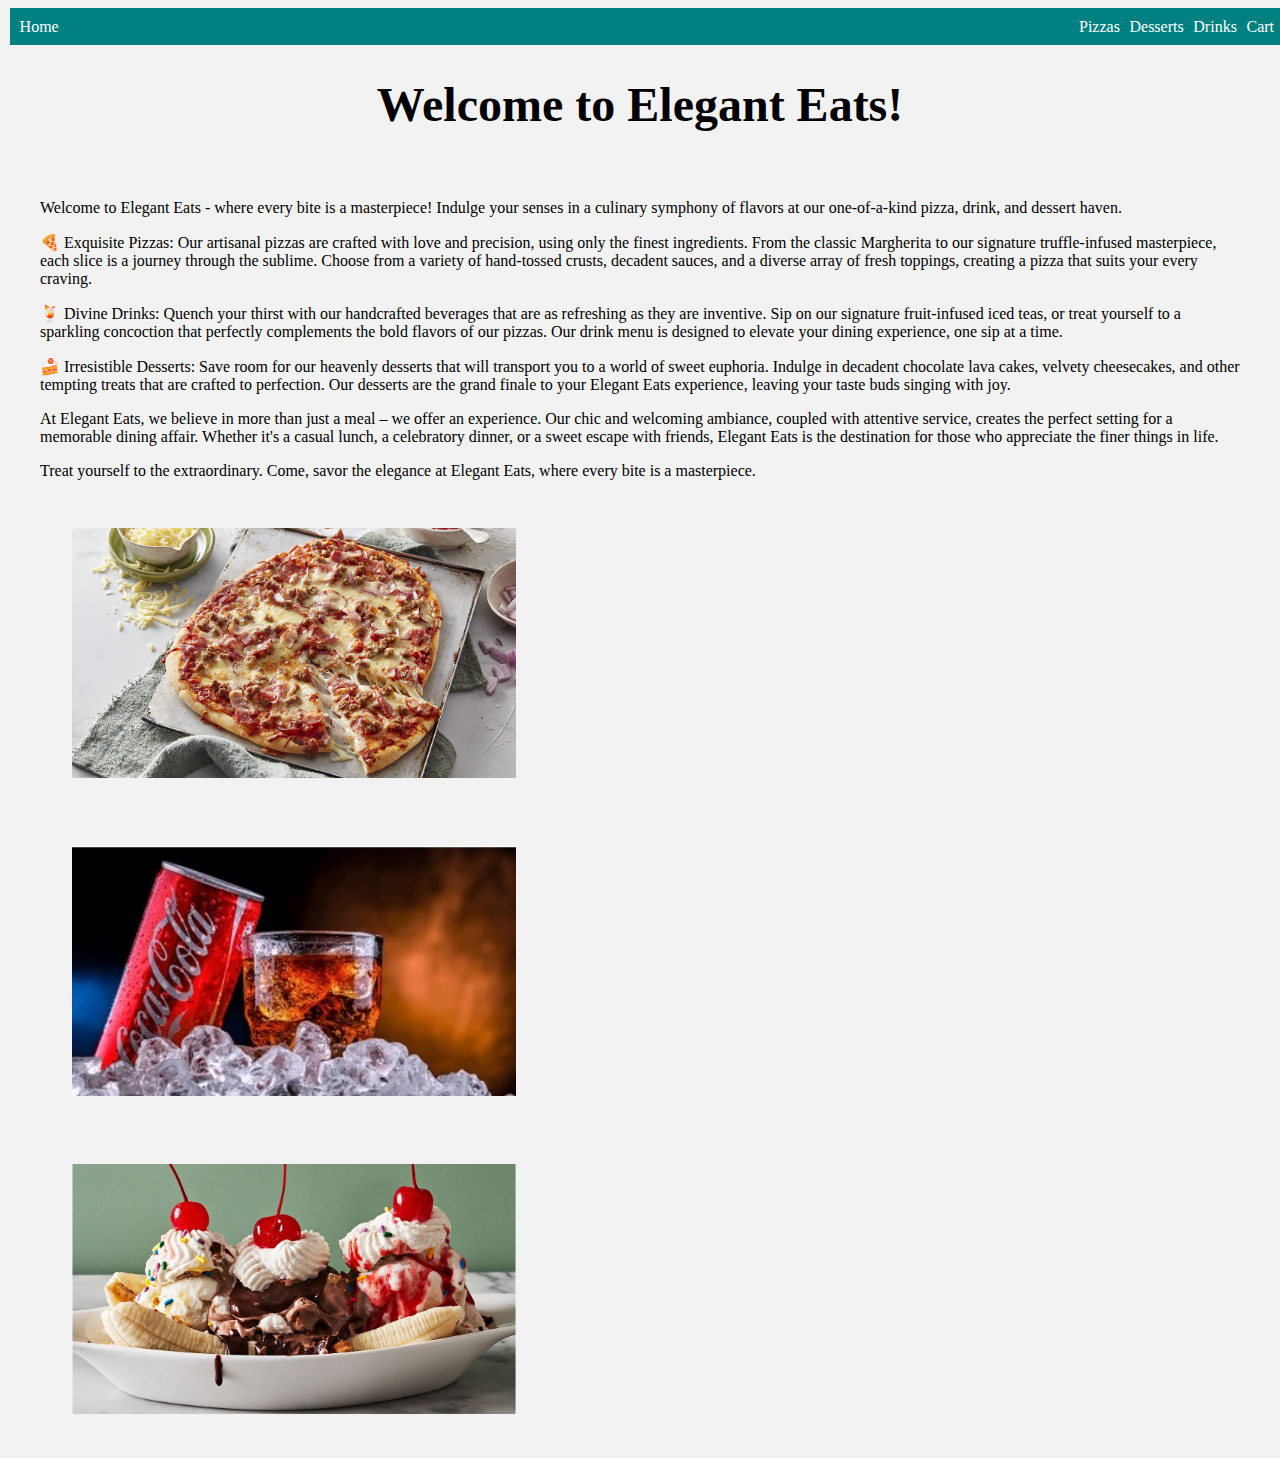
<file: index.html>
<!DOCTYPE html>
<head>
	<title>Elegant Eats</title>
	<link href="https://cdn.jsdelivr.net/npm/bootstrap@5.0.2/dist/css/bootstrap.min.css" rel="stylesheet" integrity="sha384-EVSTQN3/azprG1Anm3QDgpJLIm9Nao0Yz1ztcQTwFspd3yD65VohhpuuCOmLASjC" crossorigin="anonymous">	<link rel="stylesheet" href="Restaurant CSS.css">
	<link rel="stylesheet" href="Restaurant CSS.css">
	
</head>
<body>
	<div class="navbar">
		<a class="split">Home</a>
		<a href="Restaurant Website - Cart.html">Cart</a>
		<a href="Restaurant Website - Drinks.html">Drinks</a>
		<a href="Restaurant Website - Desserts.html">Desserts</a>
		<a href="Restaurant Website - Pizzas.html">Pizzas</a>
	</div>
	<div class="main">
	<h1>Welcome to Elegant Eats!</h1>
	<!--<img src="pizza shop.jpg" alt="Image of pizza shop">-->
		<br>
		<p>Welcome to Elegant Eats - where every bite is a masterpiece! Indulge your senses in a culinary symphony of flavors at our one-of-a-kind pizza, drink, and dessert haven.</p>
		
		<p>🍕 Exquisite Pizzas: Our artisanal pizzas are crafted with love and precision, using only the finest ingredients. From the classic Margherita to our signature truffle-infused masterpiece, each slice is a journey through the sublime. Choose from a variety of hand-tossed crusts, decadent sauces, and a diverse array of fresh toppings, creating a pizza that suits your every craving.</p>

		<p>🍹 Divine Drinks: Quench your thirst with our handcrafted beverages that are as refreshing as they are inventive. Sip on our signature fruit-infused iced teas, or treat yourself to a sparkling concoction that perfectly complements the bold flavors of our pizzas. Our drink menu is designed to elevate your dining experience, one sip at a time.</p>

		<p>🍰 Irresistible Desserts: Save room for our heavenly desserts that will transport you to a world of sweet euphoria. Indulge in decadent chocolate lava cakes, velvety cheesecakes, and other tempting treats that are crafted to perfection. Our desserts are the grand finale to your Elegant Eats experience, leaving your taste buds singing with joy.</p>

		<p>At Elegant Eats, we believe in more than just a meal – we offer an experience. Our chic and welcoming ambiance, coupled with attentive service, creates the perfect setting for a memorable dining affair. Whether it's a casual lunch, a celebratory dinner, or a sweet escape with friends, Elegant Eats is the destination for those who appreciate the finer things in life.</p>

		<p>Treat yourself to the extraordinary. Come, savor the elegance at Elegant Eats, where every bite is a masterpiece.</p>
		
		<div>
			<div class="row">
				<div class="col-4">
					<a href="Restaurant Website - Pizzas.html"><img style="margin:2em;" src="PizzaImages/meat lovers.jpg" alt="Meat Lovers" height="250px" width="444px"></a>
				</div>
				<div class="col-4">
					<a href="Restaurant Website - Drinks.html"><img style="margin:2em;" src="DrinksImages/cococola.jpg" alt="Cococola" height="250px" width="444px"></a>
				</div>
				<div class="col-4">
					<a href="Restaurant Website - Desserts.html"><img style="margin:2em;" src="BananaSplit.jpg" alt="Banana Split" height="250px" width="444px"></a>
				</div>
			</div>
		</div>
		
		
	</div>
</body>
</file>
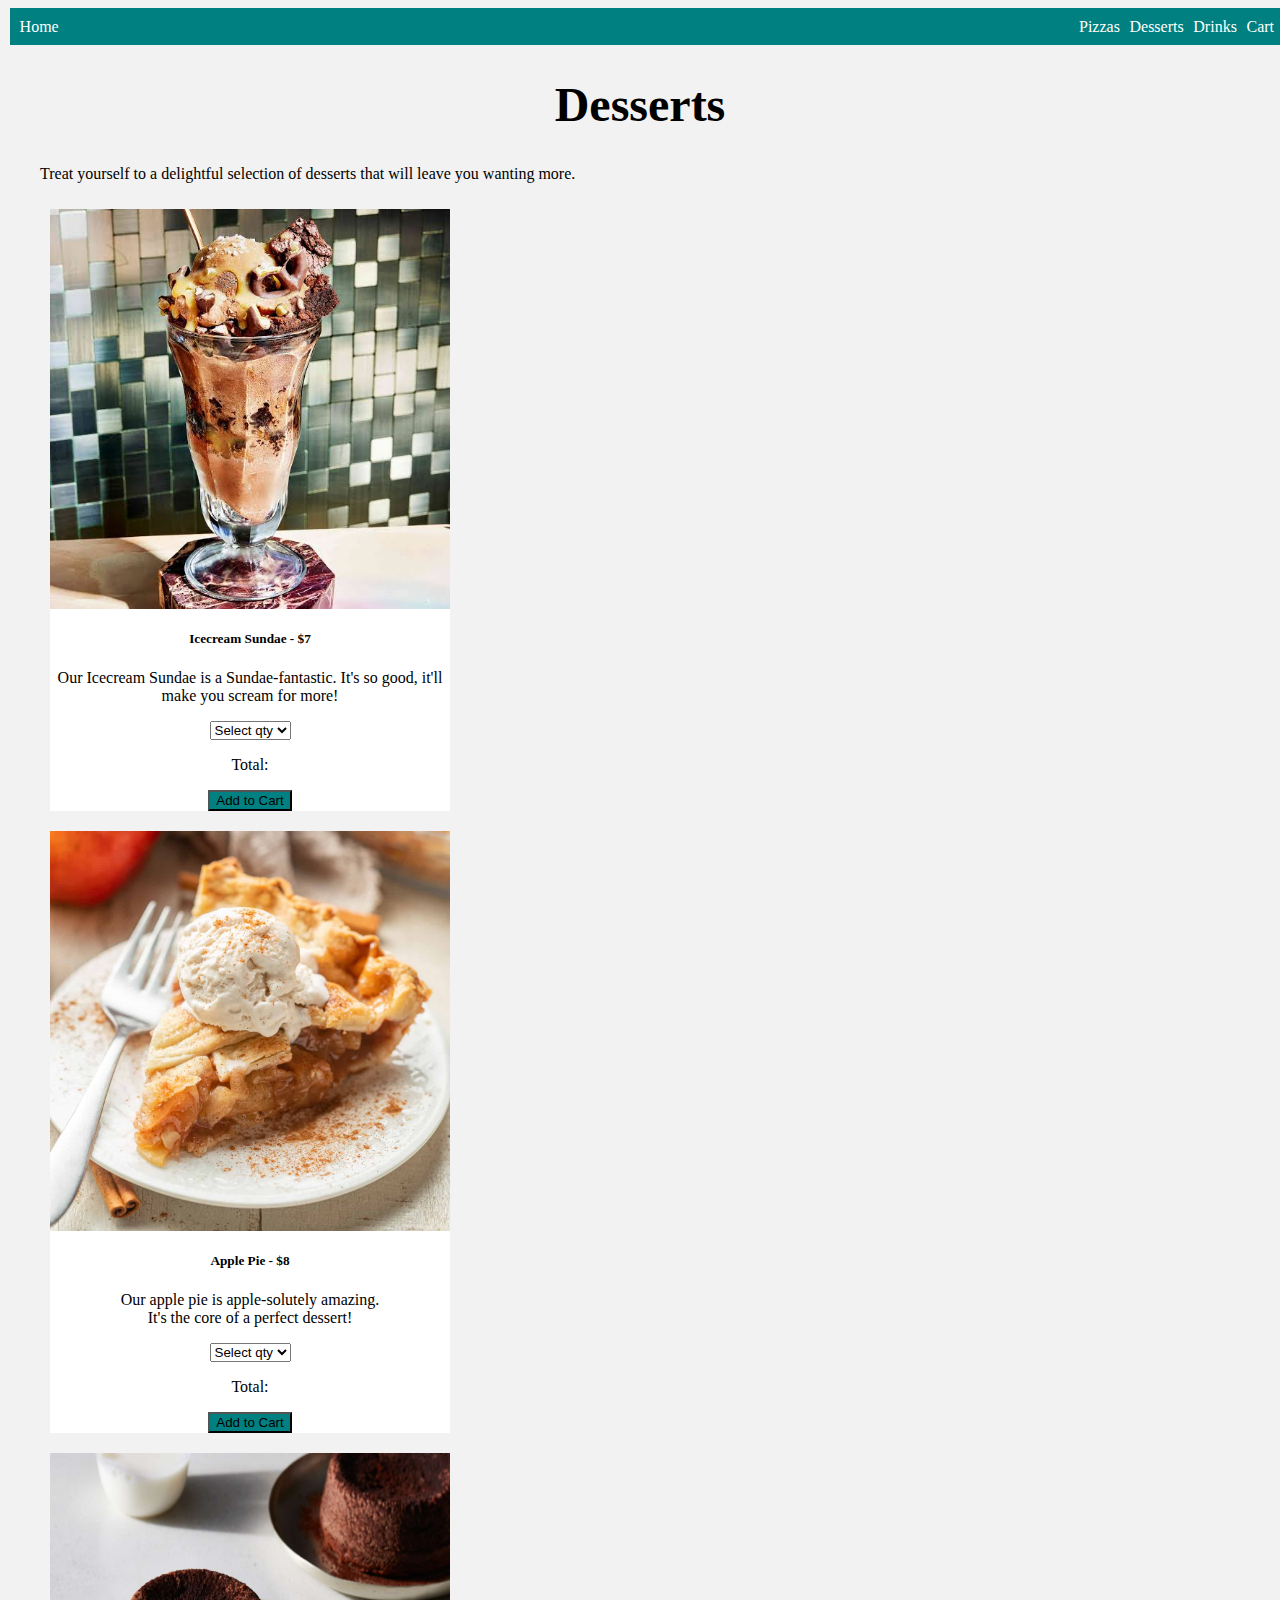
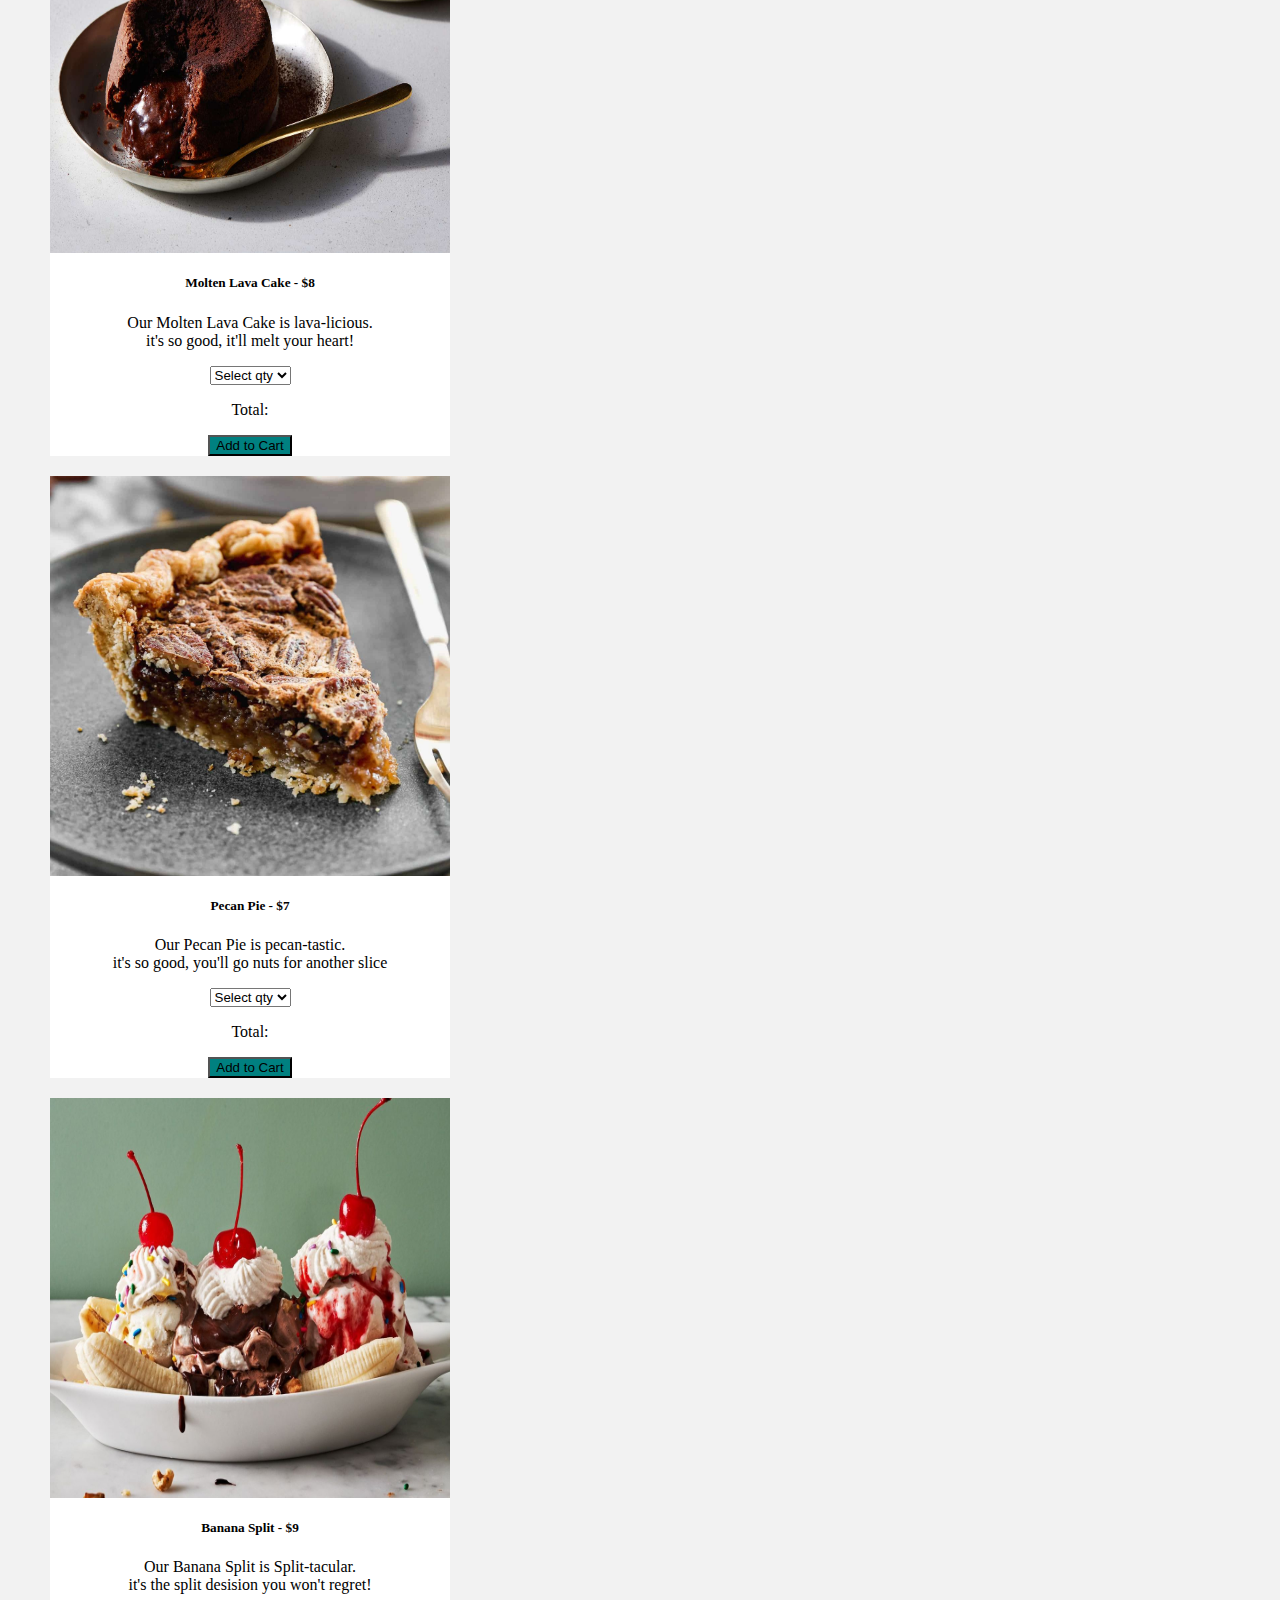
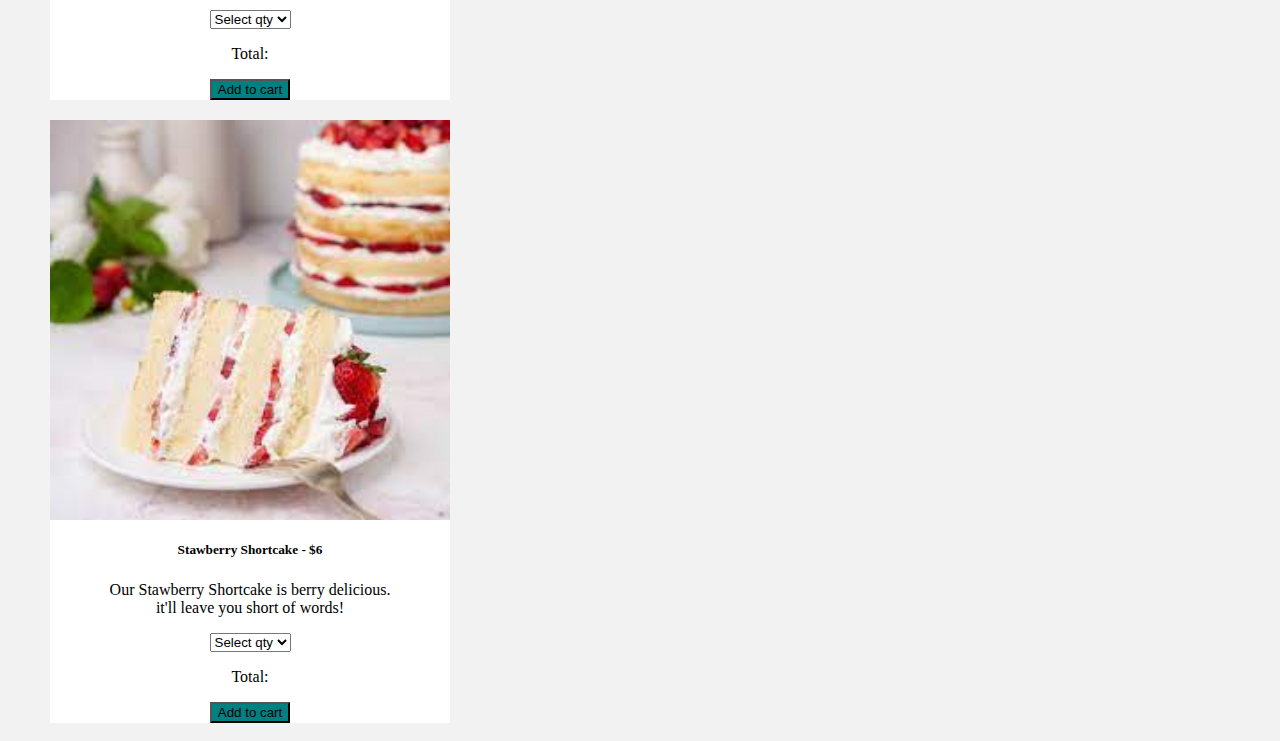
<file: Restaurant Website - Desserts.html>
<html>
<head>
  <title>Elegant Eats</title>
	<link href="https://cdn.jsdelivr.net/npm/bootstrap@5.0.2/dist/css/bootstrap.min.css" rel="stylesheet" integrity="sha384-EVSTQN3/azprG1Anm3QDgpJLIm9Nao0Yz1ztcQTwFspd3yD65VohhpuuCOmLASjC" crossorigin="anonymous">	<link rel="stylesheet" href="Restaurant CSS.css">
	<link rel="stylesheet" href="Restaurant CSS.css">
  
  <style>
    .card1 {
      display: inline-block;
      text-align: center;
      margin: 10px;
    }
	
	.card1 img {
      width: 25em;
      height: 25em;
    }

div.card1 {
background-color:white;
}

</style>

<script>
function findsundaeQty() {
  var quantity = parseInt(document.getElementById("sundaequantity").value);
  var price = 7; // Price per item

  if (quantity > 0) {
    var totalPrice = quantity * price;
    document.getElementById("sundaetotalPrice").textContent = "$" + totalPrice;
  } else {
    document.getElementById("sundaetotalPrice").textContent = "";
  }
}

function findapplepieQty() {
  var quantity = parseInt(document.getElementById("applepiequantity").value);
  var price = 8; // Price per item

  if (quantity > 0) {
    var totalPrice = quantity * price;
    document.getElementById("applepietotalPrice").textContent = "$" + totalPrice;
  } else {
    document.getElementById("applepietotalPrice").textContent = "";
  }
}

function findlavacakeQty() {
  var quantity = parseInt(document.getElementById("lavacakequantity").value);
  var price = 8; // Price per item

  if (quantity > 0) {
    var totalPrice = quantity * price;
    document.getElementById("lavacaketotalPrice").textContent = "$" + totalPrice;
  } else {
    document.getElementById("lavacaketotalPrice").textContent = "";
  }
}

function findpecanpieQty() {
  var quantity = parseInt(document.getElementById("pecanpiequantity").value);
  var price = 7; // Price per item

  if (quantity > 0) {
    var totalPrice = quantity * price;
    document.getElementById("pecanpietotalPrice").textContent = "$" + totalPrice;
  } else {
    document.getElementById("pecanpietotalPrice").textContent = "";
  }
}

function findbananasplitQty() {
  var quantity = parseInt(document.getElementById("bananaquantity").value);
  var price = 9; // Price per item

  if (quantity > 0) {
    var totalPrice = quantity * price;
    document.getElementById("bananasplittotalPrice").textContent = "$" + totalPrice;
  } else {
    document.getElementById("bananasplittotalPrice").textContent = "";
  }
}

function findstrawberryshortcakeQty() {
  var quantity = parseInt(document.getElementById("strawquantity").value);
  var price = 6; // Price per item

  if (quantity > 0) {
    var totalPrice = quantity * price;
    document.getElementById("shortcaketotalPrice").textContent = "$" + totalPrice;
  } else {
    document.getElementById("shortcaketotalPrice").textContent = "";
  }
}
</script>
</head> 
<body>

<div class="navbar">
		<a class="split" href="index.html">Home</a>
		<a href="Restaurant Website - Cart.html">Cart</a>
		<a href="Restaurant Website - Drinks.html">Drinks</a>
		<a>Desserts</a>
		<a href="Restaurant Website - Pizzas.html">Pizzas</a>
	</div>
	
<div class="main">
<h1>Desserts</h1>
<p>Treat yourself to a delightful selection of desserts that will leave you wanting more.</p>
	
<div class="row">
	<div class="col-4">
		<div class="card1" style="width: 25rem;">
		  <img src="DessertImages/icecreamsundae.jpg" class="card-img-top" alt="Sundae">
		  <div class="card-body">
			<h5 class="card-title">Icecream Sundae - $7</h5>
			<p class="card-text">Our Icecream Sundae is a Sundae-fantastic. It's so good, it'll make you scream for more!</p>
		  <select id="sundaequantity" onchange="findsundaeQty()"> 
			<option value="0">Select qty</option>
			<option value="1">1</option>
			<option value="2">2</option>
			<option value="3">3</option>
			<option value="4">4</option>
			<option value="5">5</option>
			<option value="6">6</option>
			<option value="7">7</option>
			<option value="8">8</option>
			<option value="9">9</option>
			<option value="10">10</option>
			<option value="11">11</option>
			<option value="12">12</option>
			<option value="13">13</option>
			<option value="14">14</option>
			<option value="15">15</option>
		  </select>
		  <p>Total: <span id="sundaetotalPrice"></span></p> 
		  <button type="button" class="btn btn-primary" onclick="addToCart()">Add to Cart</button>
		  </div>
		</div> 
	</div> 
	
	<div class="col-4">
		<div class="card1" style="width: 25rem">
		  <img src="DessertImages/aplpie.jpg" class="card-img-top" alt="Apple Pie">
		  <div class="card-body">
			<h5 class="card-title">Apple Pie - $8</h5>
			<p class="card-text">Our apple pie is apple-solutely amazing.</br>It's the core of a perfect dessert!</p>
		  <select id="applepiequantity" onchange="findapplepieQty()"> 
			<option value="0">Select qty</option>
			<option value="1">1</option>
			<option value="2">2</option>
			<option value="3">3</option>
			<option value="4">4</option>
			<option value="5">5</option>
			<option value="6">6</option>
			<option value="7">7</option>
			<option value="8">8</option>
			<option value="9">9</option>
			<option value="10">10</option>
			<option value="11">11</option>
			<option value="12">12</option>
			<option value="13">13</option>
			<option value="14">14</option>
			<option value="15">15</option>
		  </select>
		  <p>Total: <span id="applepietotalPrice"></span></p> 
		  <button type="button" class="btn btn-primary" onclick="addToCart()">Add to Cart</button>
		  </div>
		</div> 
	</div>

	<div class="col-4">
		<div class="card1" style="width: 25rem;">
		  <img src="DessertImages/cake.jpg" class="card-img-top" alt="Lava Cake">
		  <div class="card-body">
			<h5 class="card-title">Molten Lava Cake - $8</h5>
			<p class="card-text">Our Molten Lava Cake is lava-licious.  </br>  it's so good, it'll melt your heart!</p>
		  <select id="lavacakequantity" onchange="findlavacakeQty()"> 
			<option value="0">Select qty</option>
			<option value="1">1</option>
			<option value="2">2</option>
			<option value="3">3</option>
			<option value="4">4</option>
			<option value="5">5</option>
			<option value="6">6</option>
			<option value="7">7</option>
			<option value="8">8</option>
			<option value="9">9</option>
			<option value="10">10</option>
			<option value="11">11</option>
			<option value="12">12</option>
			<option value="13">13</option>
			<option value="14">14</option>
			<option value="15">15</option>
		  </select>
		  <p>Total: <span id="lavacaketotalPrice"></span></p> 
		  <button type="button" class="btn btn-primary" onclick="addToCart()">Add to Cart</button>
		  </div>
		</div> 
		</div>
	</div>


<div class="row">
	<div class="col-4">
		<div class="card1" style="width: 25rem;">
		  <img src="DessertImages/piepecan.jpg" class="card-img-top" alt="Pecan Pie">
		  <div class="card-body">
			<h5 class="card-title">Pecan Pie - $7</h5>
			<p class="card-text">Our Pecan Pie is pecan-tastic.</br>it's so good, you'll go nuts for another slice</p>
		  <select id="pecanpiequantity" onchange="findpecanpieQty()">
			<option value="0">Select qty</option>
			<option value="1">1</option>
			<option value="2">2</option>
			<option value="3">3</option>
			<option value="4">4</option>
			<option value="5">5</option>
			<option value="6">6</option>
			<option value="7">7</option>
			<option value="8">8</option>
			<option value="9">9</option>
			<option value="10">10</option>
			<option value="11">11</option>
			<option value="12">12</option>
			<option value="13">13</option>
			<option value="14">14</option>
			<option value="15">15</option>
		  </select> 
		  <p>Total: <span id="pecanpietotalPrice"></span></p>
		  <button type="button" class="btn btn-primary" onclick="addToCart()">Add to Cart</button>
		  </div>
		</div> 
	</div> 

	<div class="col-4">
		<div class="card1" style="width: 25rem;">
		  <img src="DessertImages/BananaSplit.jpg" class="card-img-top" alt="Banana Split">
		  <div class="card-body">
			<h5 class="card-title">Banana Split - $9</h5>
			<p class="card-text">Our Banana Split is Split-tacular.  </br>  it's the split desision you won't regret!</p>
		  <select id="bananaquantity" onchange="findbananasplitQty()">
			<option value="0">Select qty</option>  
			<option value="1">1</option>
			<option value="2">2</option>
			<option value="3">3</option>
			<option value="4">4</option>
			<option value="5">5</option>
			<option value="6">6</option>
			<option value="7">7</option>
			<option value="8">8</option>
			<option value="9">9</option>
			<option value="10">10</option>
			<option value="11">11</option>
			<option value="12">12</option>
			<option value="13">13</option>
			<option value="14">14</option>
			<option value="15">15</option>
		  </select>
		  <p>Total: <span id="bananasplittotalPrice"></span></p> 
		  <button type="button" class="btn btn-primary" onclick="addToCart()">Add to cart</button>
		  </div>
		</div> 
	</div> 
	
	<div class="col-4">
		<div class="card1" style="width: 25rem;">
		  <img src="DessertImages/StrawberryShortcake.jpg" class="card-img-top" alt="Stawberry Shortcake">
		  <div class="card-body">
			<h5 class="card-title">Stawberry Shortcake - $6</h5>
			<p class="card-text">Our Stawberry Shortcake is berry delicious.</br>it'll leave you short of words!</p>
		  <select id="strawquantity" onchange="findstrawberryshortcakeQty()">
			<option value="0">Select qty</option>
			<option value="1">1</option>
			<option value="2">2</option>
			<option value="3">3</option>
			<option value="4">4</option>
			<option value="5">5</option>
			<option value="6">6</option>
			<option value="7">7</option>
			<option value="8">8</option>
			<option value="9">9</option>
			<option value="10">10</option>
			<option value="11">11</option>
			<option value="12">12</option>
			<option value="13">13</option>
			<option value="14">14</option>
			<option value="15">15</option>
		  </select>
		  <p>Total: <span id="shortcaketotalPrice"></span></p> 
		  <button type="button" class="btn btn-primary" onclick="addToCart()">Add to cart</button>
		  </div>
		</div>
	</div>
</div>

</div>
</html>
</file>
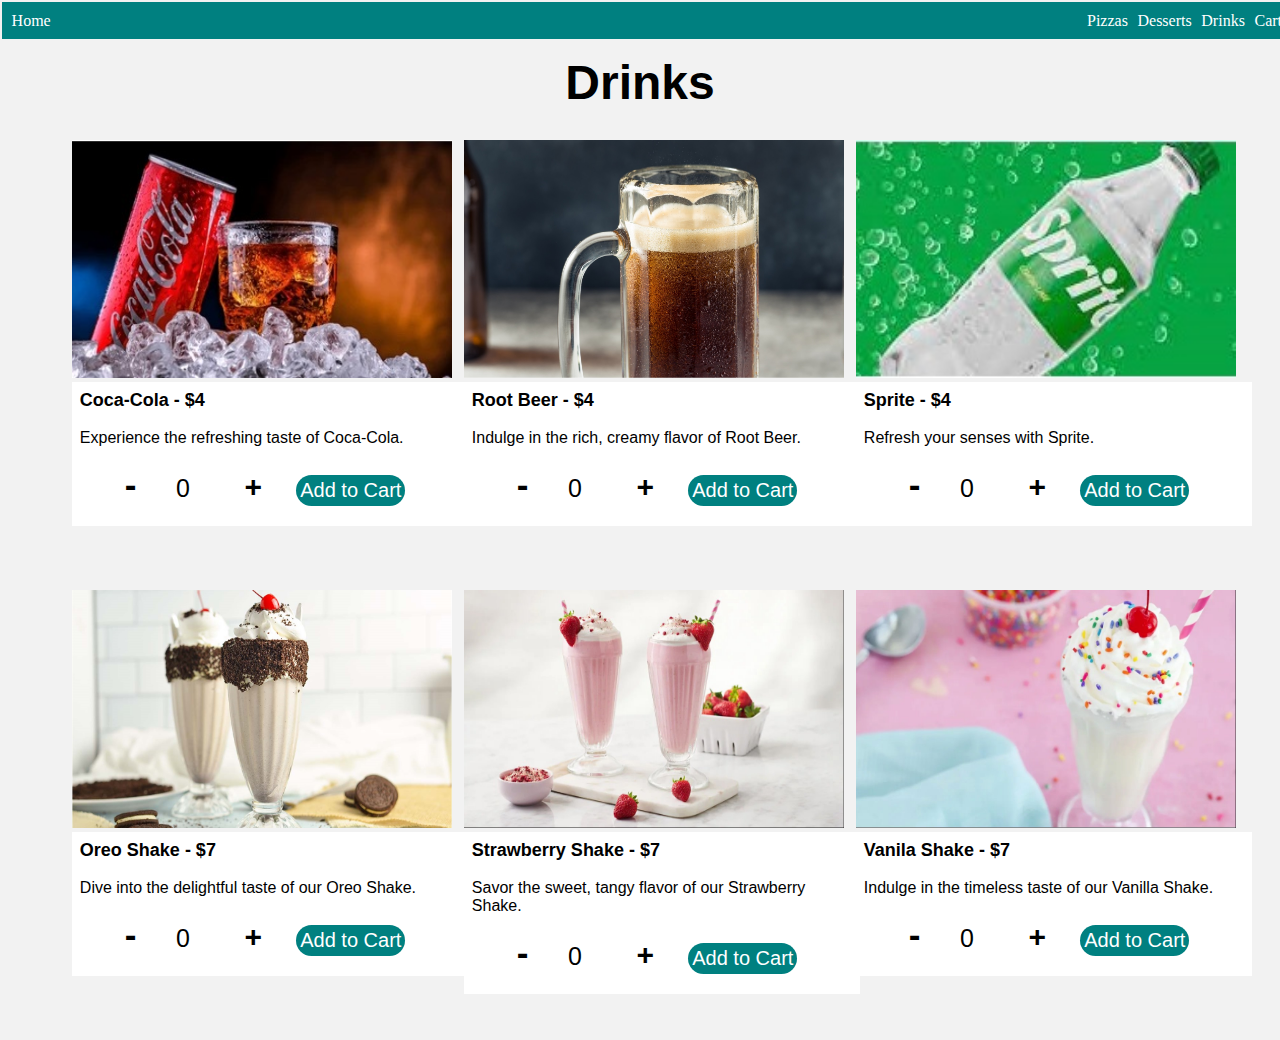
<file: Restaurant Website - Drinks.html>
<!DOCTYPE html>
<head>
	<script src="js.js"></script>
	<title>Elegant Eats</title>
		<link href="https://cdn.jsdelivr.net/npm/bootstrap@5.0.2/dist/css/bootstrap.min.css" rel="stylesheet" integrity="sha384-EVSTQN3/azprG1Anm3QDgpJLIm9Nao0Yz1ztcQTwFspd3yD65VohhpuuCOmLASjC" crossorigin="anonymous">
	<link rel="stylesheet" href="Restaurant CSS.css">
	
	<style>	
	*{
		list-style: none;
		padding: 0%;
		text-decoration: none;
		margin: 0px;
		font-family: 'Poppins', sans-serif;
	}

	h3
	{
		display: inline-block;
	}

	.grid-container
	{
		display: grid;
		grid-template-columns: 1fr 1fr 1fr;
		grid-template-rows: 450px 350px;
		margin-top: 30px;
		margin-left: 40px;
		
	}

	.discription
	{
		width: 380px;
		padding: 2%;
		padding-bottom:20px ;
	}

	.bg
	{
		background-color:white ;
	}

	div p b
	{
		font-size: large;		
	}

	.box
	{
		border: 0;
		font-size: 20px;
		width: 19px;
		margin-left: 35px;
	}
	.cart_box
	{
		border: 0cap;
		font-size: 20px;
		margin-left: 30px;
		padding: 1%;
		background-color: teal;
		border-radius: 16px;
		color: white;
	}


	.box_function
	{
		font-size: 20px;
		color: black;
		font-weight: 100;
		border: 0px;
		margin-left: 1.5em;
		transition-duration: 0.4s;
	}

	.grid-container .card1
	{
		position: relative;
	}

	#decrement:hover, #increment:hover
	{
		background-color: teal;
		color: white;
		padding: 1%;
	} 

	.nothing
	{
		height: 100px;
		width: 100px;
		
	}
	#customAlert
	{	
		top: 70px;
		border-radius: 16px;;
	}
	#button
	{
		border: none;
		
		font-size: large;
	}
	
	</style>
	
</head>
<body>
	<div class="navbar">
		<a class="split" href="index.html">Home</a>
		<a href="Restaurant Website - Cart.html">Cart</a>
		<a>Drinks</a>
		<a href="Restaurant Website - Desserts.html">Desserts</a>
		<a href="Restaurant Website - Pizzas.html">Pizzas</a>
	</div>

	<div id="customAlert" style="display: none; position: relative; width: 1000px; height: 45px; background-color: #20c997; text-align: center; top: 50px; left: 700px; transform: translate(-50%, -50%); padding-top: 6px;
	padding-bottom: 65px; ">
		<p style="padding: 1%; font-size: 30px;" id="alertMessage">This is a custom alert.</p>
	  </div>

	<div class="main">
	<h1 id="heading">Drinks</h1>
	
		<div class="grid-container">
			<div class="card1"><img src="DrinksImages/cococola.jpg" height="238px" width="380px" alt="">
			<p class="discription bg"><b>Coca-Cola - $4</b><br><br> Experience the refreshing taste of Coca-Cola.<br>
				<br> 
				<button onclick="decrementValue('quantity1')" class="bg box_function" id="decrement" style="font-size:30px;"><h3>-</h3></button>
				<input class="bg box" type="text" id="quantity1" value="0" style="font-size:25px;">
				<button onclick="incrementValue('quantity1')" class="bg box_function" id="increment" style="font-size: 30px;"><h4>+</h4></button>
				<button onclick="addToCart('quantity1')" class="bg cart_box">Add to Cart</button></p></div>

			<div class="card1"><img src="DrinksImages/rootbeer.jpg" height="238px" width="380px" alt="">
				<p class="discription bg"><b>Root Beer - $4</b><br><br>Indulge in the rich, creamy flavor of Root Beer. <br> <br>
					<button onclick="decrementValue('quantity2')" class="bg box_function" id="decrement" style="font-size:30px;"><h3>-</h3></button>
					<input class="bg box" type="text" id="quantity2" value="0" style="font-size:25px;">
					<button onclick="incrementValue('quantity2')" class="bg box_function" id="increment" style="font-size:30px;"><h4>+</h4></button>
					<button onclick="addToCart('quantity2')" class="bg cart_box">Add to Cart</button></p></div>

			<div class="card1"><img src="DrinksImages/sprite.jpg" height="238px" width="380px" alt="">
				<p class="discription bg"><b>Sprite - $4</b><br><br>Refresh your senses with Sprite.<br> <br>
					<button onclick="decrementValue('quantity3')" class="bg box_function" id="decrement" style="font-size:30px;"><h3>-</h3></button>
					<input class="bg box" type="text" id="quantity3" value="0" style="font-size:25px;">
					<button onclick="incrementValue('quantity3')" class="bg box_function" id="increment" style="font-size:30px;"><h4>+</h4></button>
					<button onclick="addToCart('quantity3')" class="bg cart_box">Add to Cart</button></p></div>

			<div class="card1"><img src="DrinksImages/oreo.jpg" height="238px" width="380px" alt="">
				<p class="discription bg"><b>Oreo Shake - $7</b><br><br>Dive into the delightful taste of our Oreo Shake.<br> <br>
					<button onclick="decrementValue('quantity4')" class="bg box_function" id="decrement" style="font-size:30px;"><h3>-</h3></button>
					<input class="bg box" type="text" id="quantity4" value="0" style="font-size:25px;">
					<button onclick="incrementValue('quantity4')" class="bg box_function" id="increment" style="font-size:30px;"><h4>+</h4></button>
					<button onclick="addToCart('quantity4')" class="bg cart_box">Add to Cart</button></p>
					</div>

			<div class="card1"><img src="DrinksImages/strawberry.jpg" height="238px" width="380px" alt="">
				<p class="discription bg"><b>Strawberry Shake - $7</b><br><br>Savor the sweet, tangy flavor of our Strawberry Shake.<br> <br>
					<button onclick="decrementValue('quantity5')" class="bg box_function" id="decrement" style="font-size:30px;"><h3>-</h3></button>
					<input class="bg box" type="text" id="quantity5" value="0" style="font-size:25px;">
					<button onclick="incrementValue('quantity5')" class="bg box_function" id="increment" style="font-size:30px;"><h4>+</h4></button>
					<button onclick="addToCart('quantity5')" class="bg cart_box">Add to Cart</button></p>
					</div>

			<div class="card1"><img src="DrinksImages/vanilla.jpg" height="238px" width="380px" alt="">
				<p class="discription bg"><b>Vanila Shake - $7</b><br><br>Indulge in the timeless taste of our Vanilla Shake.<br> <br>
					<button onclick="decrementValue('quantity6')" class="bg box_function" id="decrement" style="font-size:30px;"><h3>-</h3></button>
					<input class="bg box" type="text" id="quantity6" value="0" style="font-size:25px;">
					<button onclick="incrementValue('quantity6')" class="bg box_function" id="increment" style="font-size:30px;"><h4>+</h4></button>
					<button onclick="addToCart('quantity6')" class="bg cart_box">Add to Cart</button></p></div>
					<div class="nothing"></div>
		</div>
	</div>
</body>
</file>
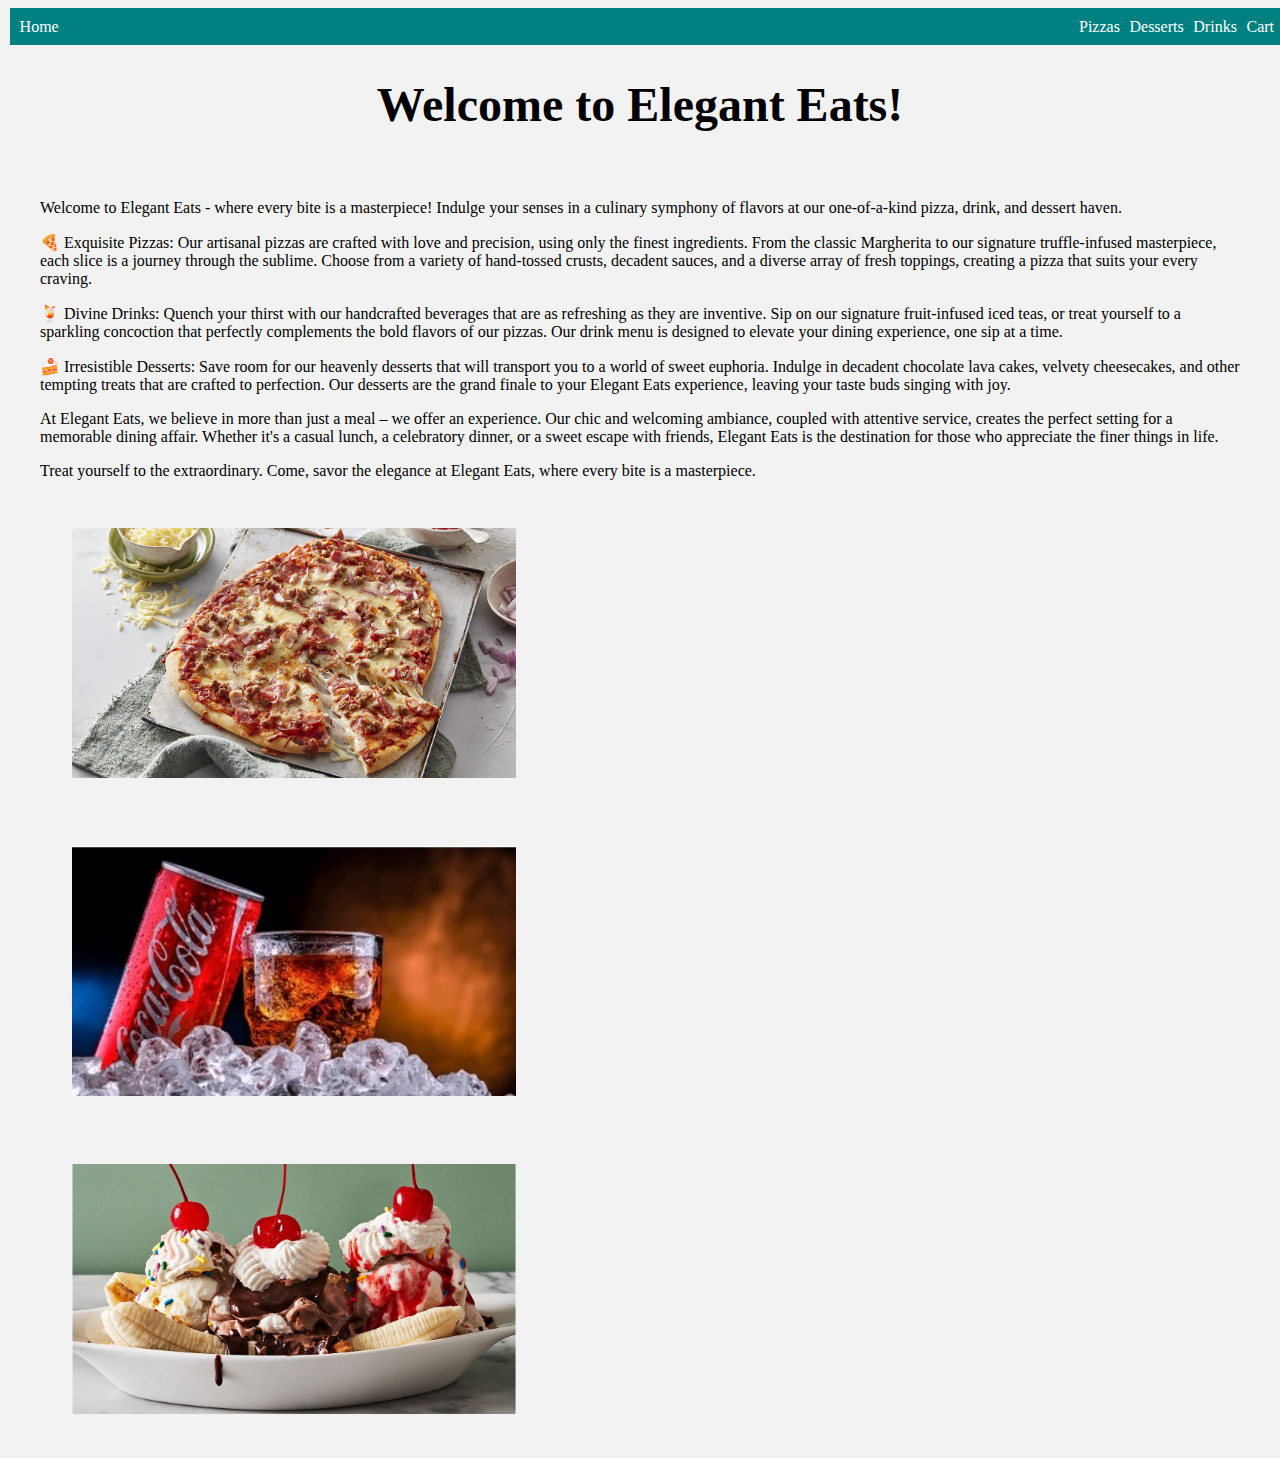
<file: Restaurant Website - Home Page.html>
<!DOCTYPE html>
<head>
	<title>Elegant Eats</title>
	<link href="https://cdn.jsdelivr.net/npm/bootstrap@5.0.2/dist/css/bootstrap.min.css" rel="stylesheet" integrity="sha384-EVSTQN3/azprG1Anm3QDgpJLIm9Nao0Yz1ztcQTwFspd3yD65VohhpuuCOmLASjC" crossorigin="anonymous">	<link rel="stylesheet" href="Restaurant CSS.css">
	<link rel="stylesheet" href="Restaurant CSS.css">
	
</head>
<body>
	<div class="navbar">
		<a class="split">Home</a>
		<a href="Restaurant Website - Cart.html">Cart</a>
		<a href="Restaurant Website - Drinks.html">Drinks</a>
		<a href="Restaurant Website - Desserts.html">Desserts</a>
		<a href="Restaurant Website - Pizzas.html">Pizzas</a>
	</div>
	<div class="main">
	<h1>Welcome to Elegant Eats!</h1>
	<!--<img src="pizza shop.jpg" alt="Image of pizza shop">-->
		<br>
		<p>Welcome to Elegant Eats - where every bite is a masterpiece! Indulge your senses in a culinary symphony of flavors at our one-of-a-kind pizza, drink, and dessert haven.</p>
		
		<p>🍕 Exquisite Pizzas: Our artisanal pizzas are crafted with love and precision, using only the finest ingredients. From the classic Margherita to our signature truffle-infused masterpiece, each slice is a journey through the sublime. Choose from a variety of hand-tossed crusts, decadent sauces, and a diverse array of fresh toppings, creating a pizza that suits your every craving.</p>

		<p>🍹 Divine Drinks: Quench your thirst with our handcrafted beverages that are as refreshing as they are inventive. Sip on our signature fruit-infused iced teas, or treat yourself to a sparkling concoction that perfectly complements the bold flavors of our pizzas. Our drink menu is designed to elevate your dining experience, one sip at a time.</p>

		<p>🍰 Irresistible Desserts: Save room for our heavenly desserts that will transport you to a world of sweet euphoria. Indulge in decadent chocolate lava cakes, velvety cheesecakes, and other tempting treats that are crafted to perfection. Our desserts are the grand finale to your Elegant Eats experience, leaving your taste buds singing with joy.</p>

		<p>At Elegant Eats, we believe in more than just a meal – we offer an experience. Our chic and welcoming ambiance, coupled with attentive service, creates the perfect setting for a memorable dining affair. Whether it's a casual lunch, a celebratory dinner, or a sweet escape with friends, Elegant Eats is the destination for those who appreciate the finer things in life.</p>

		<p>Treat yourself to the extraordinary. Come, savor the elegance at Elegant Eats, where every bite is a masterpiece.</p>
		
		<div>
			<div class="row">
				<div class="col-4">
					<a href="Restaurant Website - Pizzas.html"><img style="margin:2em;" src="PizzaImages/meat lovers.jpg" alt="Meat Lovers" height="250px" width="444px"></a>
				</div>
				<div class="col-4">
					<a href="Restaurant Website - Drinks.html"><img style="margin:2em;" src="DrinksImages/cococola.jpg" alt="Cococola" height="250px" width="444px"></a>
				</div>
				<div class="col-4">
					<a href="Restaurant Website - Desserts.html"><img style="margin:2em;" src="BananaSplit.jpg" alt="Banana Split" height="250px" width="444px"></a>
				</div>
			</div>
		</div>
		
		
	</div>
</body>
</file>
<file: Restaurant CSS.css>
body {
		background-color:#f2f2f2;
	}
	
	.main {
		margin-top:1em;
		margin-left:2em;
		margin-right:2em;
		/*background-image: url("pizza shop.jpg");
		background-repeat:no-repeat;
		background-size:cover;*/
	}
	
	.navbar {
		background-color:teal;
		padding:0.3em;
		margin:2px;
		position: fixed:
		top: 0;
		width: 100%;
		positon:fixed;
		
		content: "";
		clear: both;
		display: table;
	}
	
	.navbar a {
		float:right;
		display:block;
		padding:0.3em;
		text-decoration:none;
		color:white;
		text-align:center;
		font-family:verdana;
		/*text-align:right;*/
	}
	
	.navbar a:hover {
		background-color:gray;
	}
	
	.navbar a.split{
		float:left;
		/*text-align:left;*/
	}
	
	.main h1 {
		text-align:center;
		font-size:3em;
	}
	
	img.test {
		width:90%;
		display:block;
		margin-left:auto;
		margin-right:auto;
		/*opacity:0.2;*/
	}
	
	div.card{
		width:28em;
		margin:1em;
	}
	
	div.alert{
		color:teal;
	}
	
	/*a.btn-primary{
		background-color:teal;
	}
	
	a.btn-primary:hover{
		background-color:#004c4c;
	}*/
	
	button.btn-primary{
		background-color:teal;
	}
	
	button.btn-primary:hover{
		background-color:#004c4c;
	}
</file>
